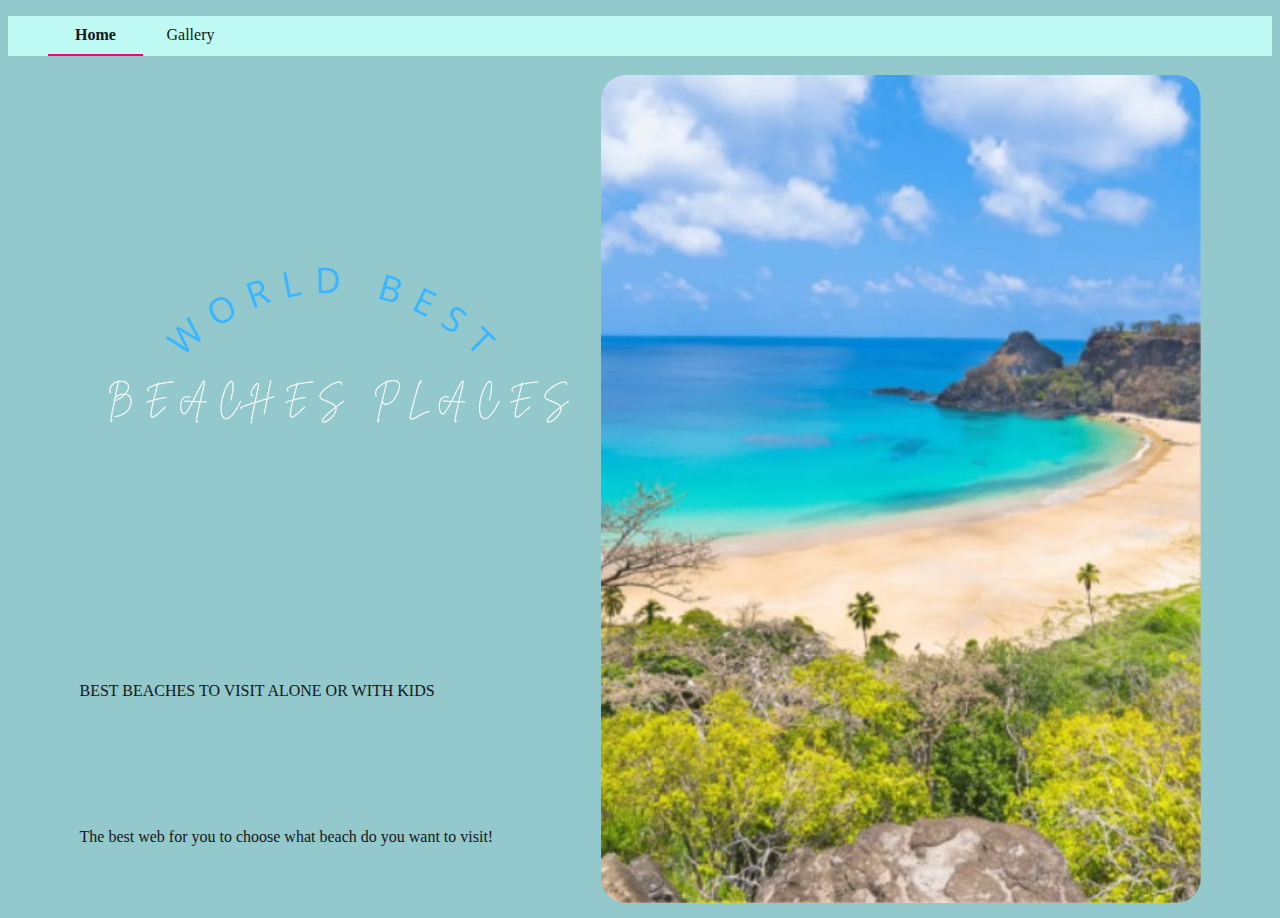
<file: index.html>
<!DOCTYPE html>
<html>
<head>
	<meta charset="utf-8">
	<meta name="viewport" content="width=device-width, initial-scale=1">
	<title>World Best Beaches Places</title>
	<link rel="stylesheet" type="text/css" href="styles.css">
</head>
<body>
		<ul>
			<li>
				<a class="active" href="page 1.html">
					Home
				</a>
			</li>
			<li>
				<a href="pagina2.html">
					Gallery
				</a>
			</li>
		</ul>
	<table  width="1000" align="center">
		<tr>
			<td>
				<img src="logo.png">
			</td>
			<td rowspan="3">
				<img src="beach1.jpg" width="600">
			</td>
		</tr>
		<tr>
			<td>
				<p>BEST BEACHES TO VISIT ALONE OR WITH KIDS</p>
			</td>
		</tr>
		<tr>
			<td colspan="1">
				<p class="pinkParagraph">The best web for you to 
				choose what beach do you want to visit!</p>
			</td>
		</tr>
	</table>
</body>
</html>
</file>
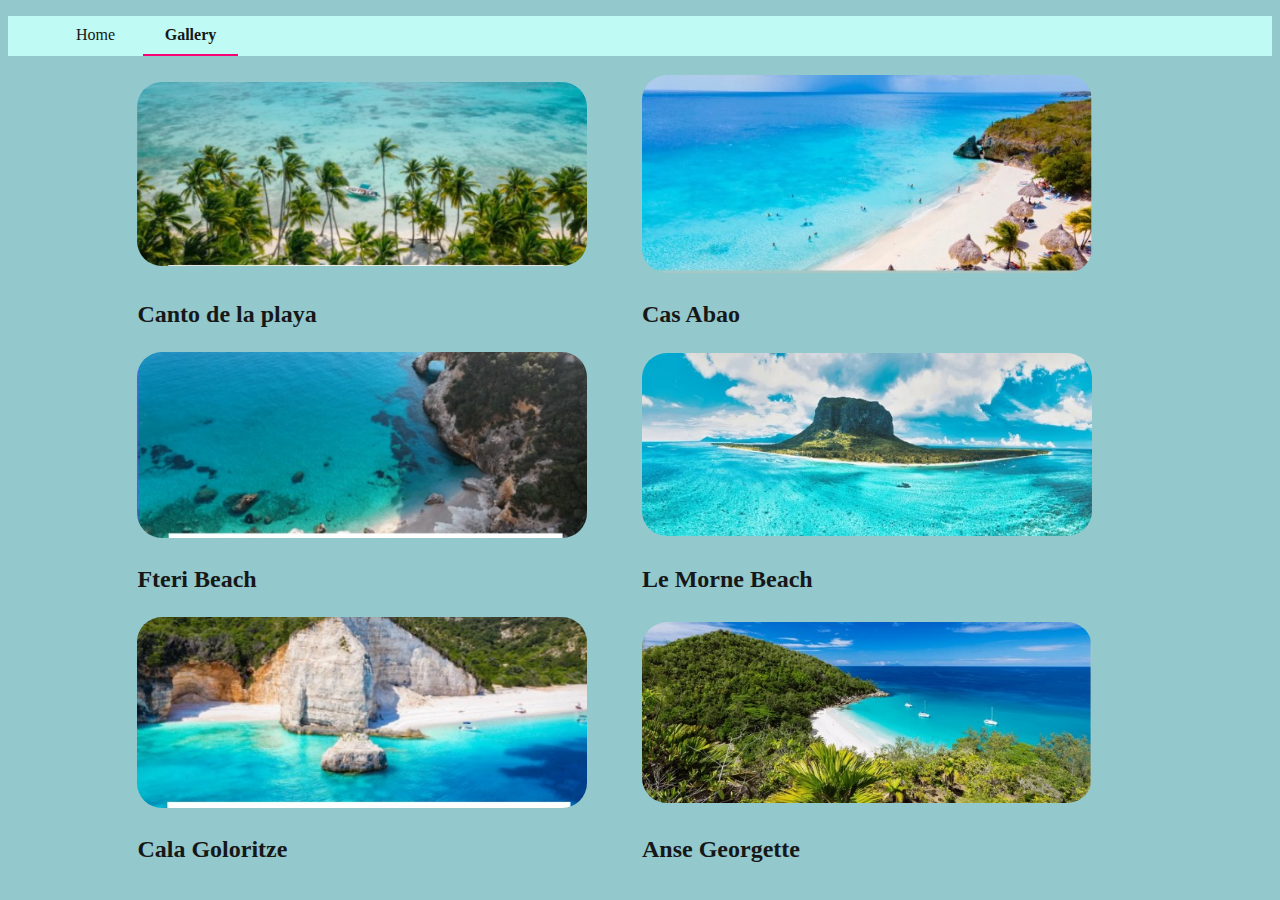
<file: pagina2.html>
<!DOCTYPE html>
<html>
<head>
	<meta charset="utf-8">
	<meta name="viewport" content="width=device-width, initial-scale=1">
	<title></title>
	<link rel="stylesheet" type="text/css" href="styles.css">
</head>
<body>
	<ul>
		<li>
			<a href="index.html">
				Home
			</a>
		</li>
		<li>
			<a class="active" href="pagina2.html">
				Gallery
			</a>
		</li>
		</ul>
	<table width="80%" align="center">
		<tr>
			<td>
				<a href="pagina4.html">
				<img src="cantodelaplaya.jpg" width="450">
				</a>
			</td>
			<td>
				<a href="pagina3.html">
				<img src="casabao.jpg" width="450">
				</a>
			</td>
		
		</tr>
		<tr>
			<td>
				<h2>Canto de la playa</h2>
			</td>
			<td>
				<h2>Cas Abao</h2>
			</td>
		
		</tr>
		<tr>
			<td>
				<a href="pagina6.html">
				<img src="fteribeach.jpg" width="450">
				</a>
			</td>
			<td>
				<a href="pagina7.html">
				<img src="lemornebeach.jpg" width="450">
				</a>
			</td>
		
		</tr>
		<tr>
			<td>
				<h2>Fteri Beach</h2>
			</td>
			<td>
				<h2>Le Morne Beach</h2>
			</td>

		</tr>
		<tr>
			<td>
				<a href="pagina5.html">
				<img src="calagoloritze.jpg" width="450">
				</a>
			</td>
				<td>
				<a href="pagina8.html">
				<img src="ansegeorgette.jpg" width="450">
				</a>
			</td>

				
		</tr>
		<tr>
			<td>
				<h2>Cala Goloritze</h2>
			</td>
						<td>
				<h2>Anse Georgette</h2>
			</td>
		</tr>
	</table>
</body>
</html>
</file>
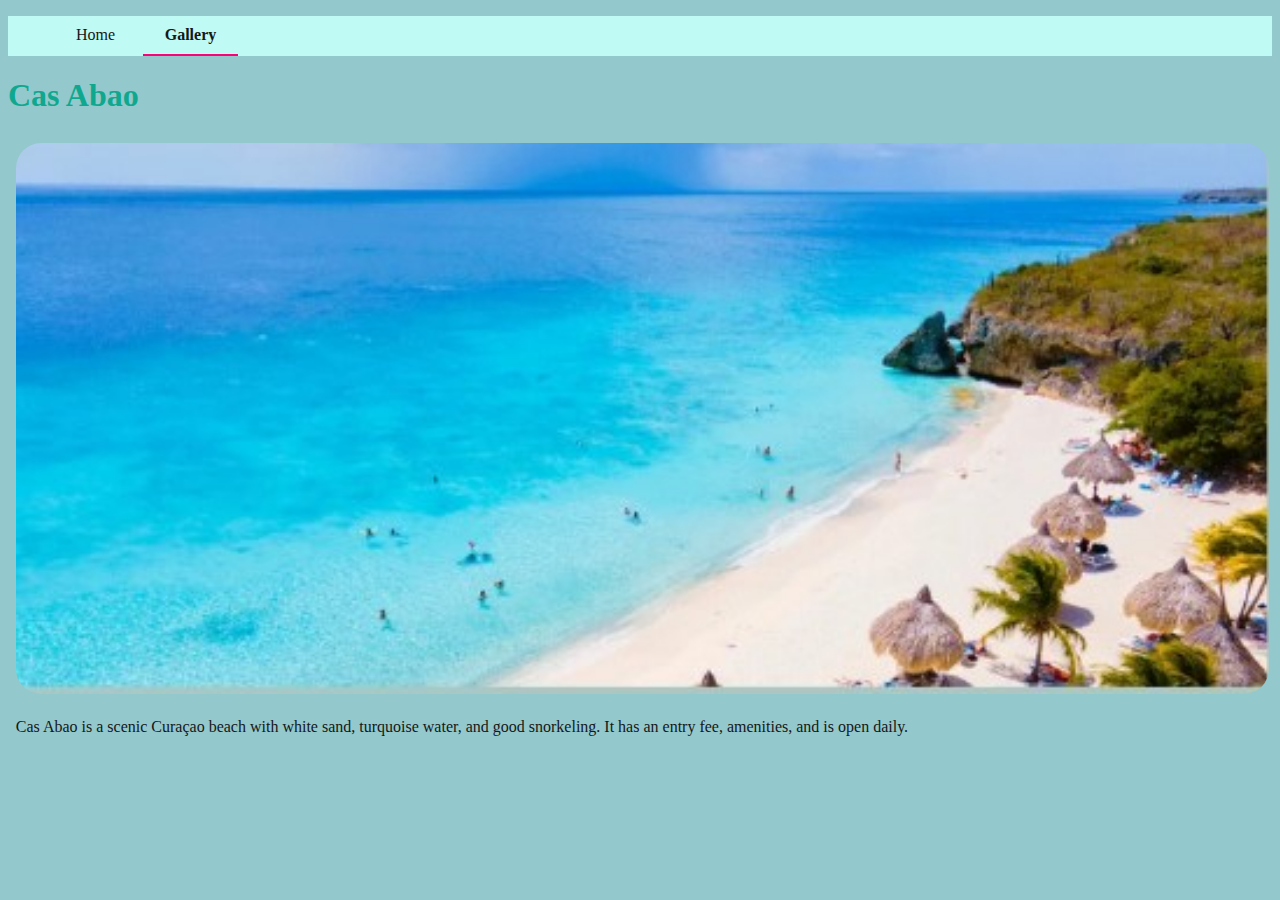
<file: pagina3.html>
<!DOCTYPE html>
<html>
<head>
	<meta charset="utf-8">
	<meta name="viewport" content="width=device-width, initial-scale=1">
	<title></title>
	<link rel="stylesheet" type="text/css" href="styles.css">
</head>
<body>
	<ul>
		<li>
			<a href="index.html">
				Home
			</a>
		</li>
		<li>
			<a class="active" href="pagina2.html">
				Gallery
			</a>
		</li>
		</ul>
	<table width="100%" align="centre">
		<tr>
			<td colspan="2"></td>
				<h1>Cas Abao</h1>
		</tr>
		<tr>
			<td rowspan="2">
			</td>
			<td>
				<img src="casabao.jpg" width="100%">
			</td>
		</tr>
		<tr>
			<td>
				<p> Cas Abao is a scenic Curaçao beach with white sand, turquoise water, and good snorkeling. It has an entry fee, amenities, and is open daily.</p>
			</td>
		</tr>
	</table>
</body>
</html>
</file>
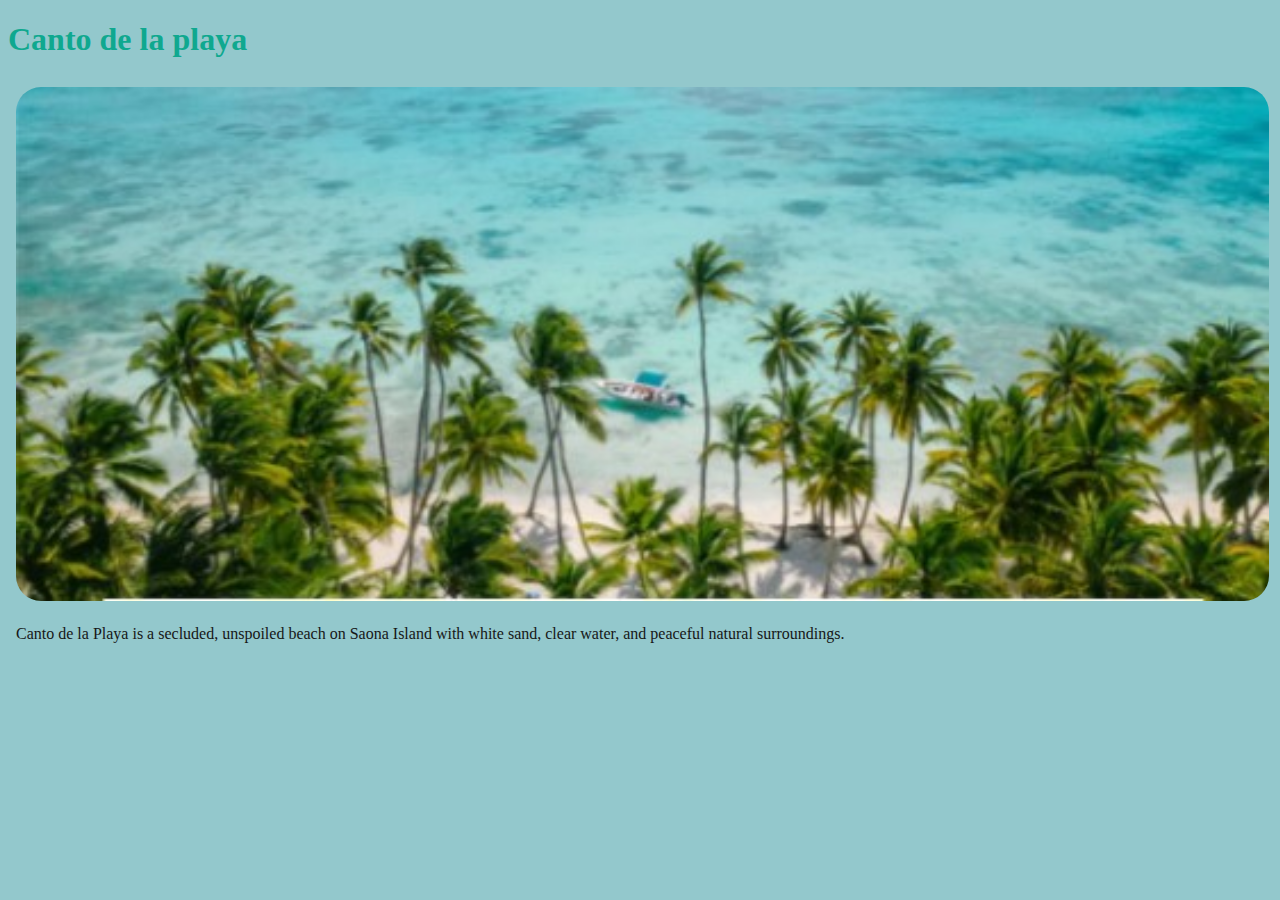
<file: pagina4.html>
<!DOCTYPE html>
<html>
<head>
	<meta charset="utf-8">
	<meta name="viewport" content="width=device-width, initial-scale=1">
	<title></title>
	<link rel="stylesheet" type="text/css" href="styles.css">
</head>
<body>
	<table width="100%" align="centre">
		<tr>
			<td colspan="2"></td>
				<h1>Canto de la playa</h1>
		</tr>
		<tr>
			<td rowspan="2">
			</td>
			<td>
				<img src="cantodelaplaya.jpg" width="100%">
			</td>
		</tr>
		<tr>
			<td>
				<p> Canto de la Playa is a secluded, unspoiled beach on Saona Island with white sand, clear water, and peaceful natural surroundings.</p>
			</td>
		</tr>
	</table>
</body>
</html>
</file>
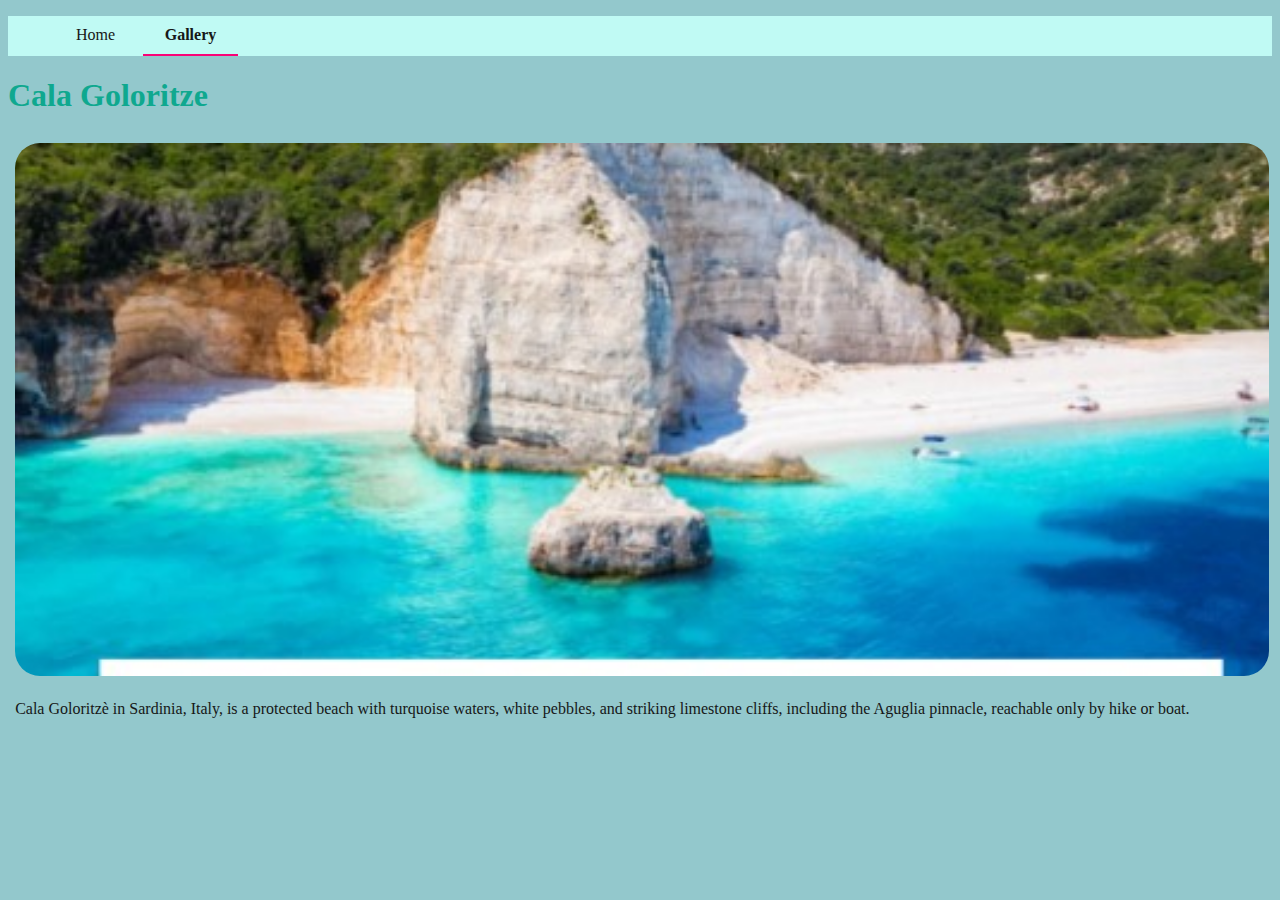
<file: pagina5.html>
<!DOCTYPE html>
<html>
<head>
	<meta charset="utf-8">
	<meta name="viewport" content="width=device-width, initial-scale=1">
	<title></title>
	<link rel="stylesheet" type="text/css" href="styles.css">
</head>
<body>
	<ul>
		<li>
			<a href="index.html">
				Home
			</a>
		</li>
		<li>
			<a class="active" href="pagina2.html">
				Gallery
			</a>
		</li>
		</ul>
	<table width="100%" align="centre">
		<tr>
			<td colspan="2"></td>
				<h1>Cala Goloritze</h1>
		</tr>
		<tr>
			<td rowspan="2">
			</td>
			<td>
				<img src="calagoloritze.jpg" width="100%">
			</td>
		</tr>
		<tr>
			<td>
				<p> Cala Goloritzè in Sardinia, Italy, is a protected beach with turquoise waters, white pebbles, and striking limestone cliffs, including the Aguglia pinnacle, reachable only by hike or boat.</p>
			</td>
		</tr>
	</table>
</body>
</html>
</file>
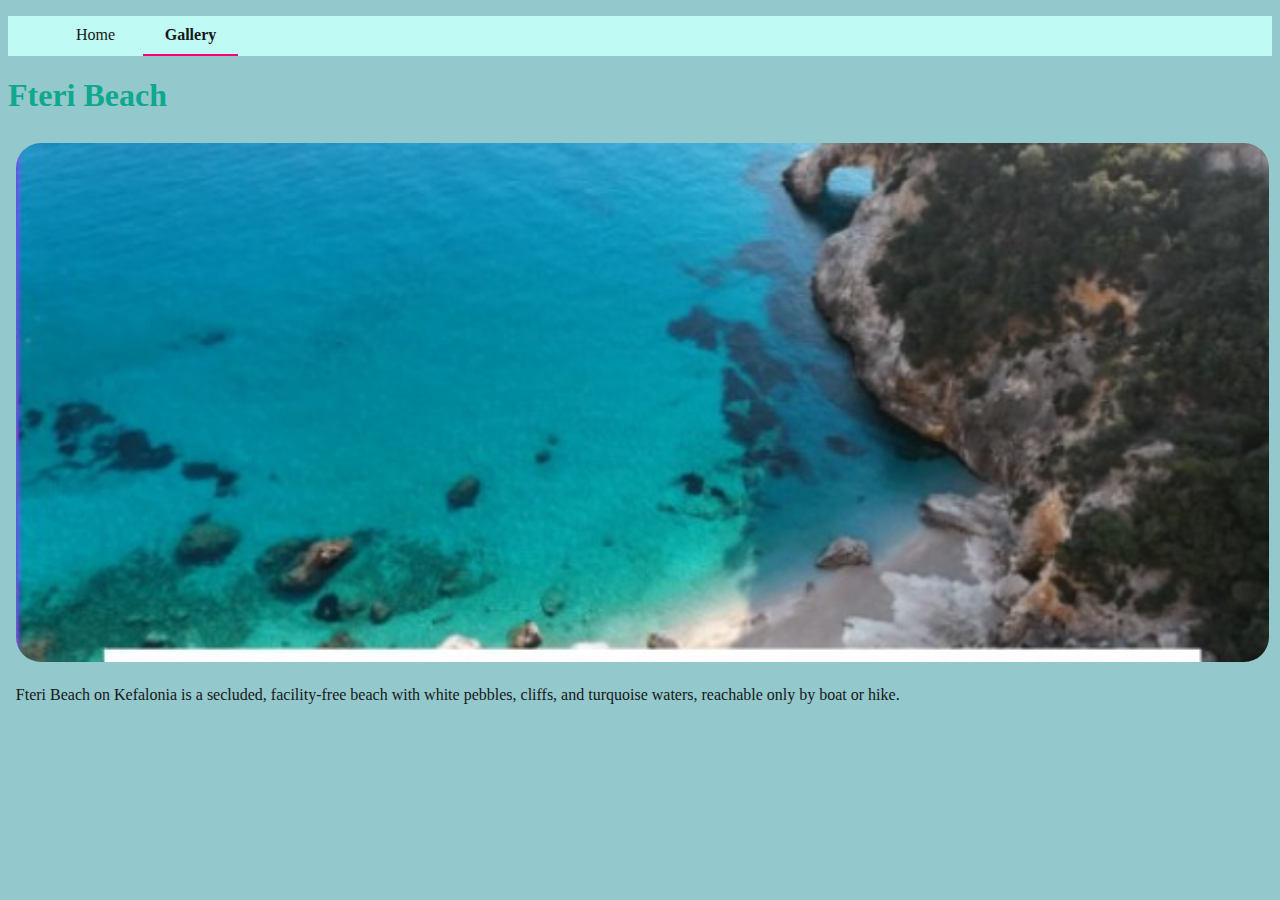
<file: pagina6.html>
<!DOCTYPE html>
<html>
<head>
	<meta charset="utf-8">
	<meta name="viewport" content="width=device-width, initial-scale=1">
	<title></title>
	<link rel="stylesheet" type="text/css" href="styles.css">
</head>
<body>
	<ul>
		<li>
			<a href="index.html">
				Home
			</a>
		</li>
		<li>
			<a class="active" href="pagina2.html">
				Gallery
			</a>
		</li>
		</ul>
	<table width="100%" align="centre">
		<tr>
			<td colspan="2"></td>
				<h1>Fteri Beach</h1>
		</tr>
		<tr>
			<td rowspan="2">
			</td>
			<td>
				<img src="fteribeach.jpg" width="100%">
			</td>
		</tr>
		<tr>
			<td>
				<p> Fteri Beach on Kefalonia is a secluded, facility-free beach with white pebbles, cliffs, and turquoise waters, reachable only by boat or hike.</p>
			</td>
		</tr>
	</table>
</body>
</html>
</file>
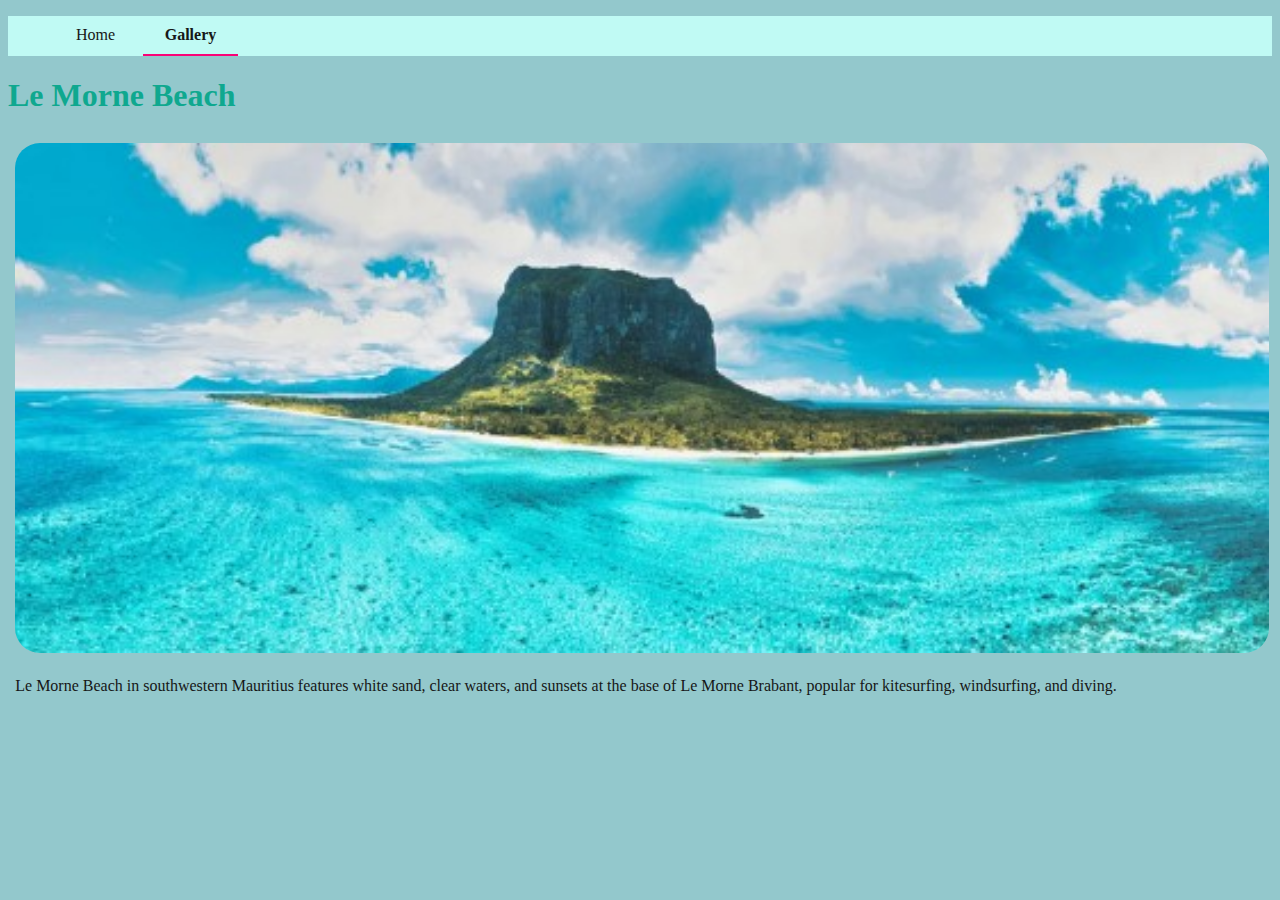
<file: pagina7.html>
<!DOCTYPE html>
<html>
<head>
	<meta charset="utf-8">
	<meta name="viewport" content="width=device-width, initial-scale=1">
	<title></title>
	<link rel="stylesheet" type="text/css" href="styles.css">
</head>
<body>
	<ul>
		<li>
			<a href="index.html">
				Home
			</a>
		</li>
		<li>
			<a class="active" href="pagina2.html">
				Gallery
			</a>
		</li>
		</ul>
	<table width="100%" align="centre">
		<tr>
			<td colspan="2"></td>
				<h1>Le Morne Beach</h1>
		</tr>
		<tr>
			<td rowspan="2">
			</td>
			<td>
				<img src="lemornebeach.jpg" width="100%">
			</td>
		</tr>
		<tr>
			<td>
				<p> Le Morne Beach in southwestern Mauritius features white sand, clear waters, and sunsets at the base of Le Morne Brabant, popular for kitesurfing, windsurfing, and diving.</p>
			</td>
		</tr>
	</table>
</body>
</html>
</file>
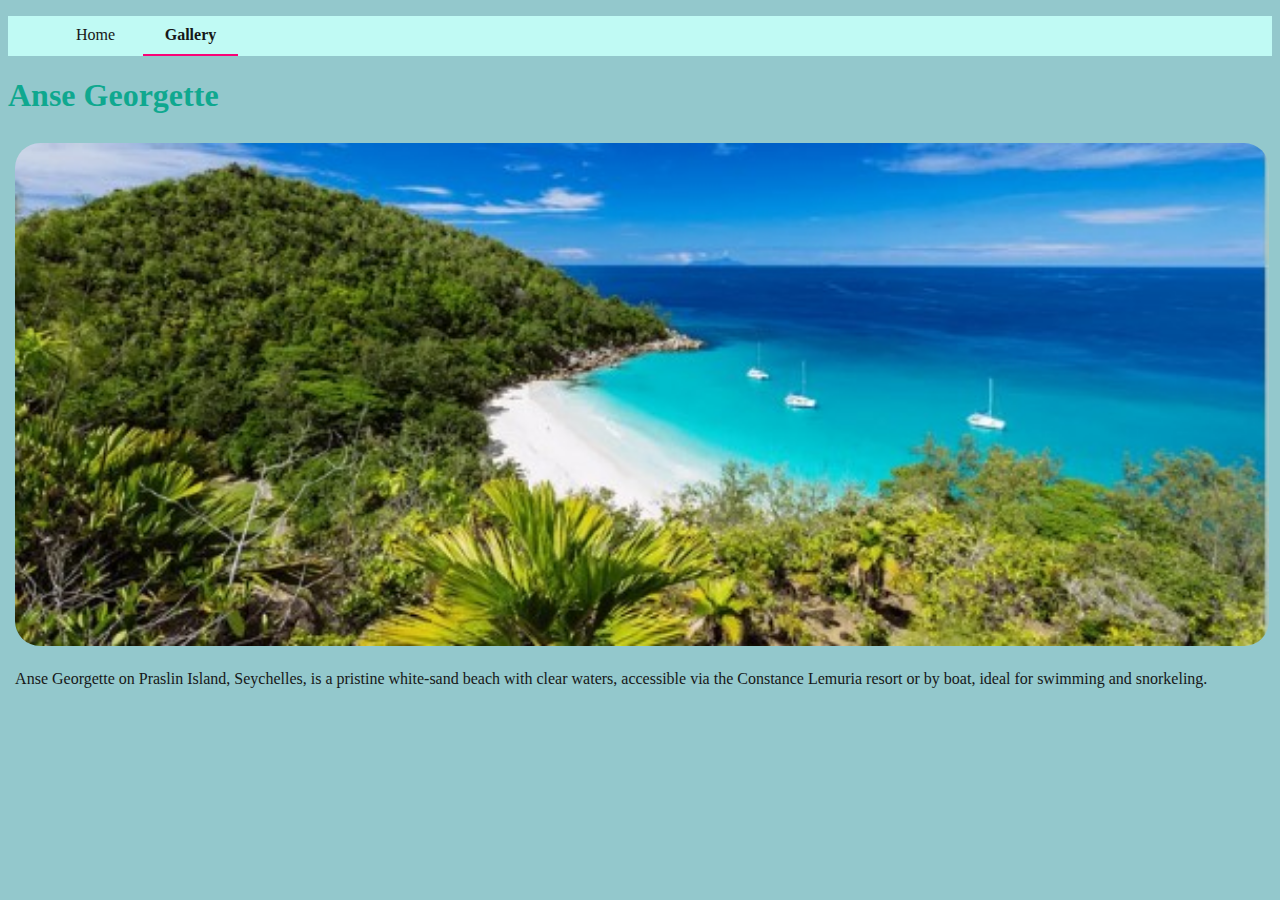
<file: pagina8.html>
<!DOCTYPE html>
<html>
<head>
	<meta charset="utf-8">
	<meta name="viewport" content="width=device-width, initial-scale=1">
	<title></title>
	<link rel="stylesheet" type="text/css" href="styles.css">
</head>
<body>
	<ul>
		<li>
			<a href="index.html">
				Home
			</a>
		</li>
		<li>
			<a class="active" href="pagina2.html">
				Gallery
			</a>
		</li>
		</ul>
	<table width="100%" align="centre">
		<tr>
			<td colspan="2"></td>
				<h1>Anse Georgette</h1>
		</tr>
		<tr>
			<td rowspan="2">
			</td>
			<td>
				<img src="ansegeorgette.jpg" width="100%">
			</td>
		</tr>
		<tr>
			<td>
				<p> Anse Georgette on Praslin Island, Seychelles, is a pristine white-sand beach with clear waters, accessible via the Constance Lemuria resort or by boat, ideal for swimming and snorkeling.</p>
			</td>
		</tr>
	</table>
</body>
</html>
</file>
<file: styles.css>
h1{
	color:#0fa88f;
}
body{
	background-color: #93c8cc;
}
.pinkParagraph{
	color: #161717;
}
p{
	color: #161717;
}
h2{
	color: #161717;
	font-family: Verdana;
	text-align: centre;
}
img{
	border-radius: 25px;
}
img:hover{
	border-radius: 355px;
}

ul{
	list-style-type: none;
	background-color: #c0faf4;
	overflow: hidden;
}
ul li{
	float: left;
	text-align: center;
}
ul li a{
	text-decoration: none;
	display: block;
	width: 75px;
	padding: 10px 10px;
	color: #161717
}
ul li a:hover{
	background-color: #48eaf7;
	color: #f291d8;
}
.active{
	font-weight: bold;
	border-bottom: solid 2px #fa0276 ;
}
</file>
